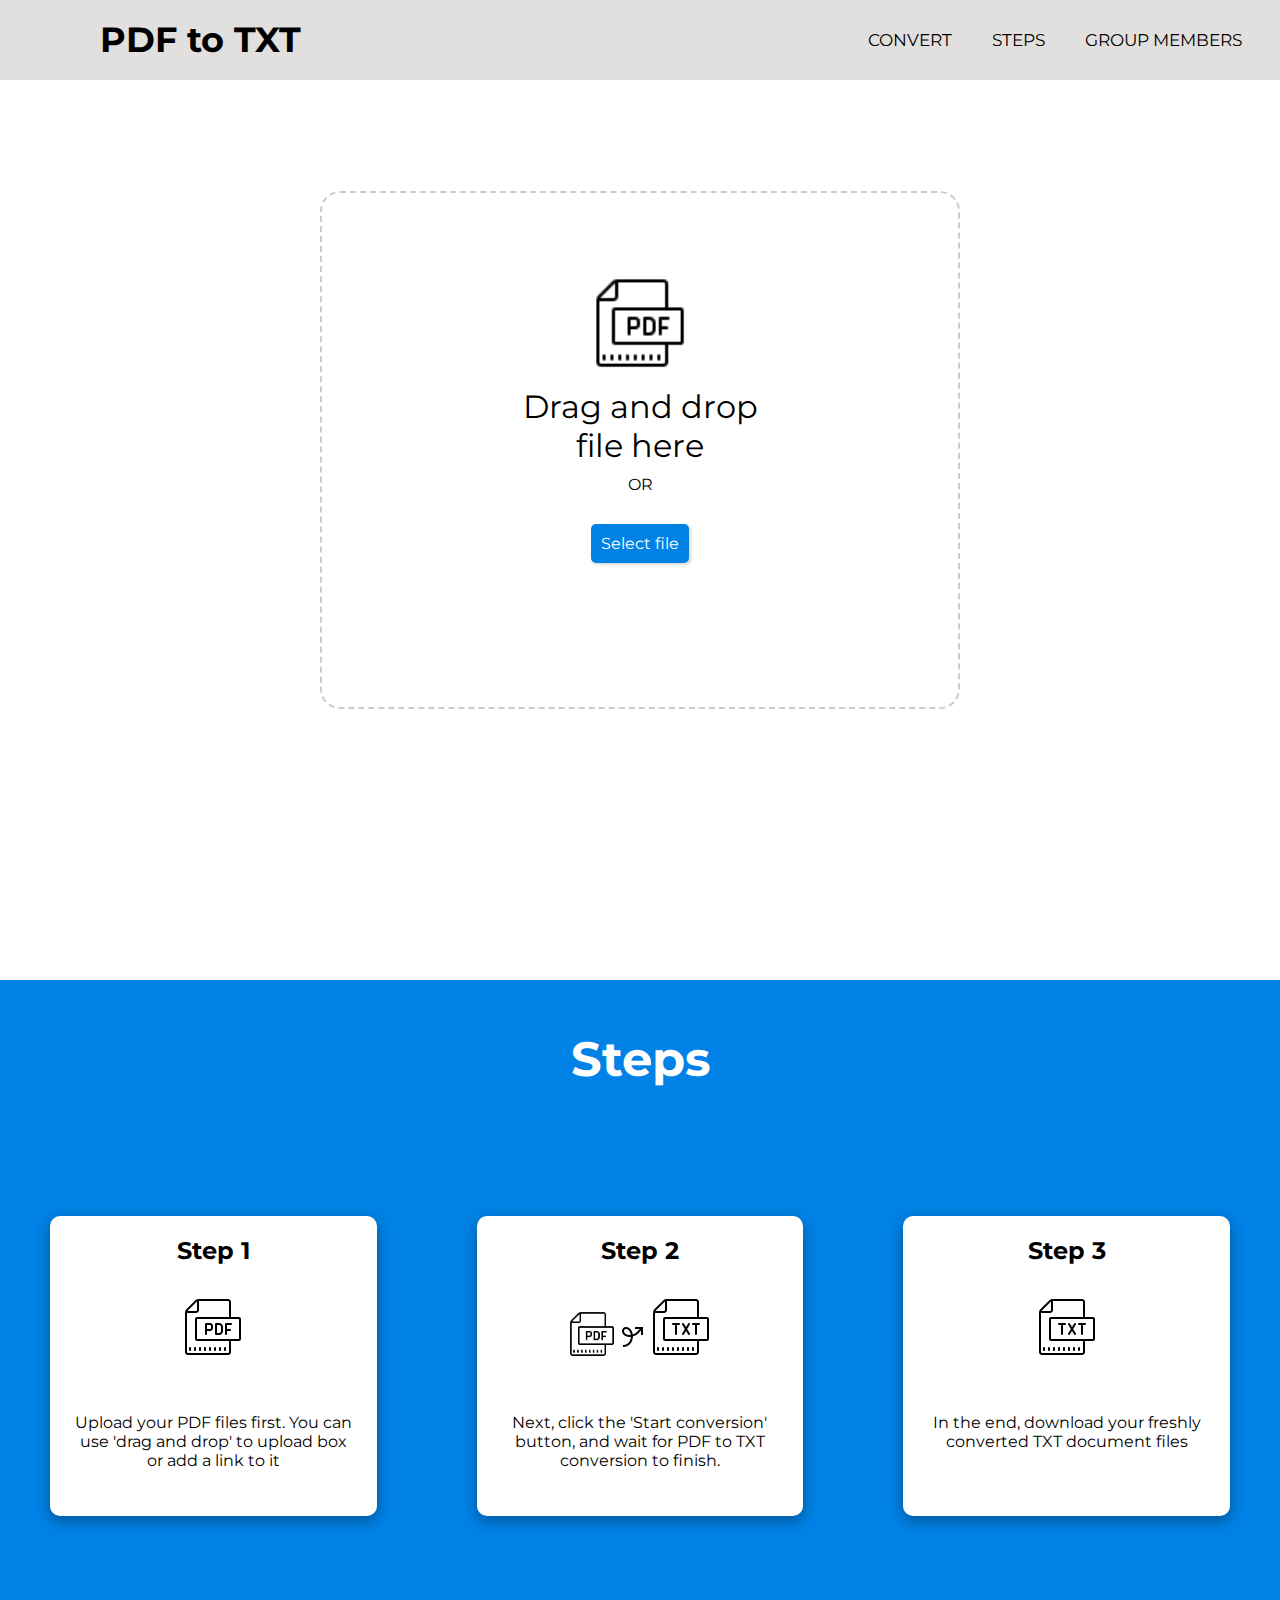
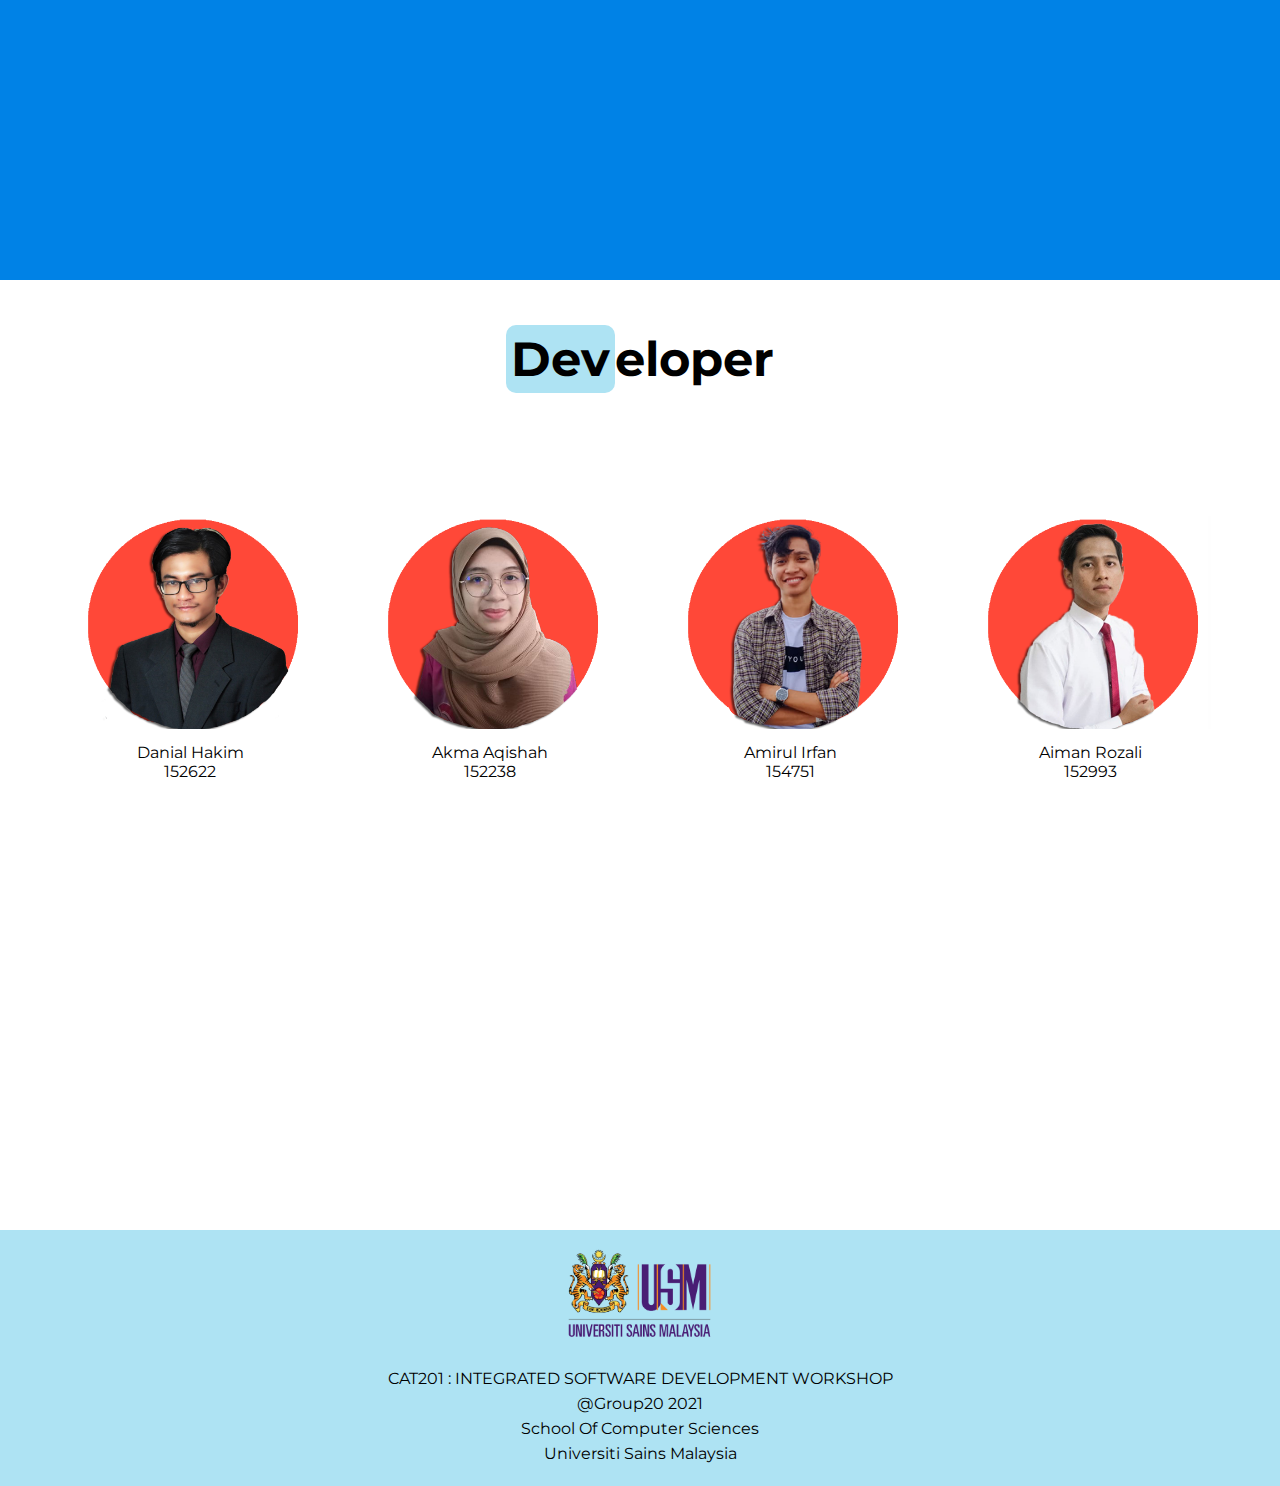
<file: index.html>
<!DOCTYPE html>
<html lang="en" dir="ltr">

<head>
    <meta charset="utf-8" />
    <title>PDF To TXT Converter</title>
    <meta name="viewport" content="width=device-width, initial-scale=1.0" />
    <link rel="stylesheet" href="stylesheet.css" />
    <link rel="preconnect" href="https://fonts.googleapis.com">
    <link rel="preconnect" href="https://fonts.gstatic.com" crossorigin>
    <link href="https://fonts.googleapis.com/css2?family=Montserrat&display=swap" rel="stylesheet">
</head>

<body>
    <!-- -------NAV BAR------- -->
    <nav>
        <input type="checkbox" id="check" />
        <label for="check" class="checkbtn">
            <img class="menu"  src="images/icons8-menu-24.png" alt="">
        </label>
        <label class="logo">PDF to TXT</label>
        <ul>
            <li><a href="#convertSec">Convert</a></li>
            <li><a href="#stepSec">Steps</a></li>
            <li><a href="#memberSec">Group Members</a></li>
        </ul>
    </nav>

    <!-- -------DRAG SECTION------- -->
    <section class="convert" id="convertSec">
        <div class="upload"></div>
        <div class="drop-area" id="drop-area">
            <img class="pdfIcon" src="images/icons8-pdf-64.png">
            <p class="drop-text">Drag and drop file here</p>
            <span class="drop-div">OR</span>
            <div class="button-position">
                <label class="button" id="button">
                    <input type="file" name="fileToUpload" id="fileToUpload" autocomplete="off" accept="application/pdf"
                        onclick=buttonHidden(download) oninput=uploads(fileToUpload.files)>
                    Select file</label>
            </div>

            
            <div class="download" id="download"></div>
			<div id='message'></div>

        <span class=button id="refresh" style="visibility:hidden" onclick=reload()> Convert again </span>
        </div>
        
    </section>

    <!-- -------STEP SECTION------- -->
    <section class="steps" id="stepSec">
            <h1>Steps</h1>
        <div class="row">
            <div class="column">
                <h2>Step 1</h2>
                <div class="image">
                    <img src="images/icons8-pdf-64.png" alt="" />
                </div>
                <p>
                    Upload your PDF files first. You can use 'drag and drop' to upload
                    box or add a link to it
                </p>
            </div>

            <div class="column">
                <h2>Step 2</h2>
                <div class="image">
                    <img class="pdf" src="images/icons8-pdf-64.png" alt="" />
                    <img class="arrow" src="images/icons8-curly-arrow-24.png" alt="" />
                    <img src="images/icons8-txt-64.png" alt="" />
                </div>
                <p>
                    Next, click the 'Start conversion' button, and wait for PDF to TXT
                    conversion to finish.
                </p>
            </div>

            <div class="column" id="col3">
                <h2>Step 3</h2>
                <div class="image">
                    <img src="images/icons8-txt-64.png" alt="" />
                </div>
                <p>In the end, download your freshly converted TXT document files</p>
            </div>
        </div>
    </section>

    <!-- -------GROUP MEMBER SECTION------- -->
    <section class="member" id="memberSec">
        <h1><span>Dev</span>eloper</h1>
        <div class="mRow">
            <div class="mColumn">
                <img src="images/den.png" alt="" />
                <p>Danial Hakim <br> 152622</p>
            </div>

            <div class="mColumn">
                <img src="images/akma.png" alt="" />
                <p>Akma Aqishah <br>152238</p>
            </div>
            <div class="mColumn">
                <img src="images/ipan.png" alt="" />
                <p>Amirul Irfan <br> 154751 </p>
            </div>

            <div class="mColumn">
                <img src="images/aiman.png" alt="" />
                <p>Aiman Rozali <br> 152993</p>
            </div>
        </div>
    </section>

    <!-- -------FOOTER SECTION------- -->

    <section class="footer">
        <img class="usm" src="images/USMLogo.png" alt="" />

        <div class="ftxt">
            <p>CAT201 : INTEGRATED SOFTWARE DEVELOPMENT WORKSHOP</p>
            <p>@Group20 2021</p>
            <p>School Of Computer Sciences</p>
            <p>Universiti Sains Malaysia</p>
        </div>
    </section>

</body>

<script type="text/javascript" src="script.js"></script>

</html>
</file>
<file: stylesheet.css>
* {
    padding: 0;
    margin: 0;
    text-decoration: none;
    list-style: none;
    box-sizing: border-box;
    scroll-behavior: smooth;
    
}

body {
    font-family: 'Montserrat', sans-serif;
    overflow-x: hidden;
}


/* ------ NAVIGATION BAR  ------ */
nav {
    background: #e2dfdf;
    height: 80px;
    width: 100%;
}

.nav-alt {
    background: #FF0000;
    height: 80px;
    width: 100%;
}

label.logo {
    color: black;
    font-size: 35px;
    line-height: 80px;
    padding: 0 100px;
    font-weight: bold;
}


nav ul {
    float: right;
    margin-right: 20px;
}

nav ul li {
    display: inline-block;
    line-height: 80px;
    margin: 0 5px;
}

.a-alt{
    color: white;

}

nav ul li a {
    color: black;
    font-size: 17px;
    padding: 7px 13px;
    border-radius: 3px;
    text-transform: uppercase;
}


a.active,
a:hover{
    background: #00ABE1;
    color: white;
    transition: .5s;
}


.checkbtn {
    font-size: 30px;
    color: white;
    float: right;
    line-height: 80px;
    margin-right: 40px;
    cursor: pointer;
    display: none;
}

#check {
    display: none;
}

@media (max-width: 952px) {
    label.logo {
        font-size: 30px;
        padding-left: 50px;
    }

    nav ul li a {
        font-size: 16px;
    }
}

@media (max-width: 858px) {
    .checkbtn {
        display: block;
    }

    ul {
        position: fixed;
        width: 100%;
        height: 100vh;
        background:#0082e6;
        top: 80px;
        left: -100%;
        text-align: center;
        transition: all .5s;
        z-index: 1;
    }

    nav ul li {
        display: block;
        margin: 50px 0;
        line-height: 30px;
    }

    nav ul li a {
        font-size: 20px;
        color: white;
    }

    a:hover,
    a.active {
        background: none;
        color: black;
    }

    #check:checked~ul {
        left: 0;
    }
}

/* -------------CONVERT SECTION------------ */

.convert {
    min-height: 100vh;
}


input {
    display: none;
}


.drop-area {
    border: 2px dashed #ccc;
    border-radius: 20px;
    padding: 80px 200px;
    text-align: center;
    position: absolute;
    top: 50%;
    left: 50%;
    transform: translate(-50%, -50%);
}

.drop-area.dragover {
    border-color: black;
}

.pdfIcon {
    width: 100px;
    margin-bottom: 10px;
}

.drop-text {
    font-size: 2rem;
}

.drop-div {
    display: inline-block;
    margin-top: 10px;
}

.button-position {
    margin-top: 30px;
}

.button {
    display: inline-block;
    padding: 10px;
    background: #0082e6;
    color: white;
    box-shadow: rgba(0, 0, 0, 0.15) 1.95px 1.95px 2.6px;
    cursor: pointer;
    border-radius: 5px;

}

.button:hover {
    background: rgb(44, 173, 216);
}

#anchor{
    display: inline-block;
    margin-top: 10px;
    background: #ff4838;
    color: white;
    box-shadow: rgba(0, 0, 0, 0.15) 1.95px 1.95px 2.6px;
}

#anchor.active,
#anchor:hover {
    background: #fb6f62;
    color: white;
    transition: .5s;
}


#refresh {
    width: 135px;
    color: white;
    background-color: red;
}

#refresh:hover {
    background: #ffcccb;
}

#message {
margin-top: 10px;
 padding-bottom: 15px;
    font-family: Montserrat;
    color: red;
    font-size: 20px;
}

@media (max-width: 768px) {
    .drop-area {
        padding: 50px 150px;
    }
    .drop-text {
        font-size: 1.5rem;
    }
}



/* -------------STEPS SECTION------------ */
.steps {
    background: #0082e6;
    min-height: 100vh;
    text-align: center;
}

.steps h1 {
    display: inline-block;
    color: white;
    font-size: 3rem;
    margin-top: 50px;
}

.row {
    display: grid;
    grid-template-columns: 1fr 1fr 1fr;
    margin-top: 10%;
}

.column {
    padding: 20px;
    height: 300px;
    margin: 0 50px;
    background-color: white;
    border-radius: 10px;
    box-shadow: rgba(0, 0, 0, 0.35) 0px 5px 15px;
}


.column p {
    margin-top: 50px;
}

.image {
    margin-top: 30px;
    
}

.image .pdf {
    width: 50px;
}

.image .arrow {
    transform: scaleX(-1);
    margin-bottom: 10px;
}

@media (max-width: 768px) {
    .row {
        grid-template-columns: none;
        margin-top: 40px;
    }

    .steps h1 {
        margin-top: 50px;
    }

    .column {
        margin-bottom: 10px;
    }

    #col3 {
        margin-bottom: 40px;
    }
}



/* -------------GROUP MEMBERS SECTION------------ */
.member {
    background: white;
    min-height: 100vh;
    width: 100%;
    text-align: center;
}

.member h1 {
    margin-top: 50px;
    font-size: 3rem;
    
}

.member h1 span {
    background-color: #aee3f3;
    color: black;
    padding: 5px;
    border-radius: 10px;
}

.mRow {
    display: flex;
    flex-wrap: wrap;
    justify-content: center;
    align-items: center;
    margin-top: 10%;
}

.mRow img {
    width: 300px;

}

.mColumn p {
    text-align: center;
    margin-top: 10px;
}

@media (max-width: 768px) {
 

    .member h1 {
        margin: 30px 0;
    }

    .mColumn {
        margin-bottom: 20px;
    }
}


/* -------------FOOTER SECTION------------ */

.footer {
    background-color: #aee3f3;
}

.usm {
    display: block;
    margin-left: auto;
    margin-right: auto;
    width: 150px;
    left: 10%;
    padding-top: 10px;
}

.ftxt {
    text-align: center;
    line-height: 25px;
    padding: 20px;
    font-size: 1rem;
}
</file>
